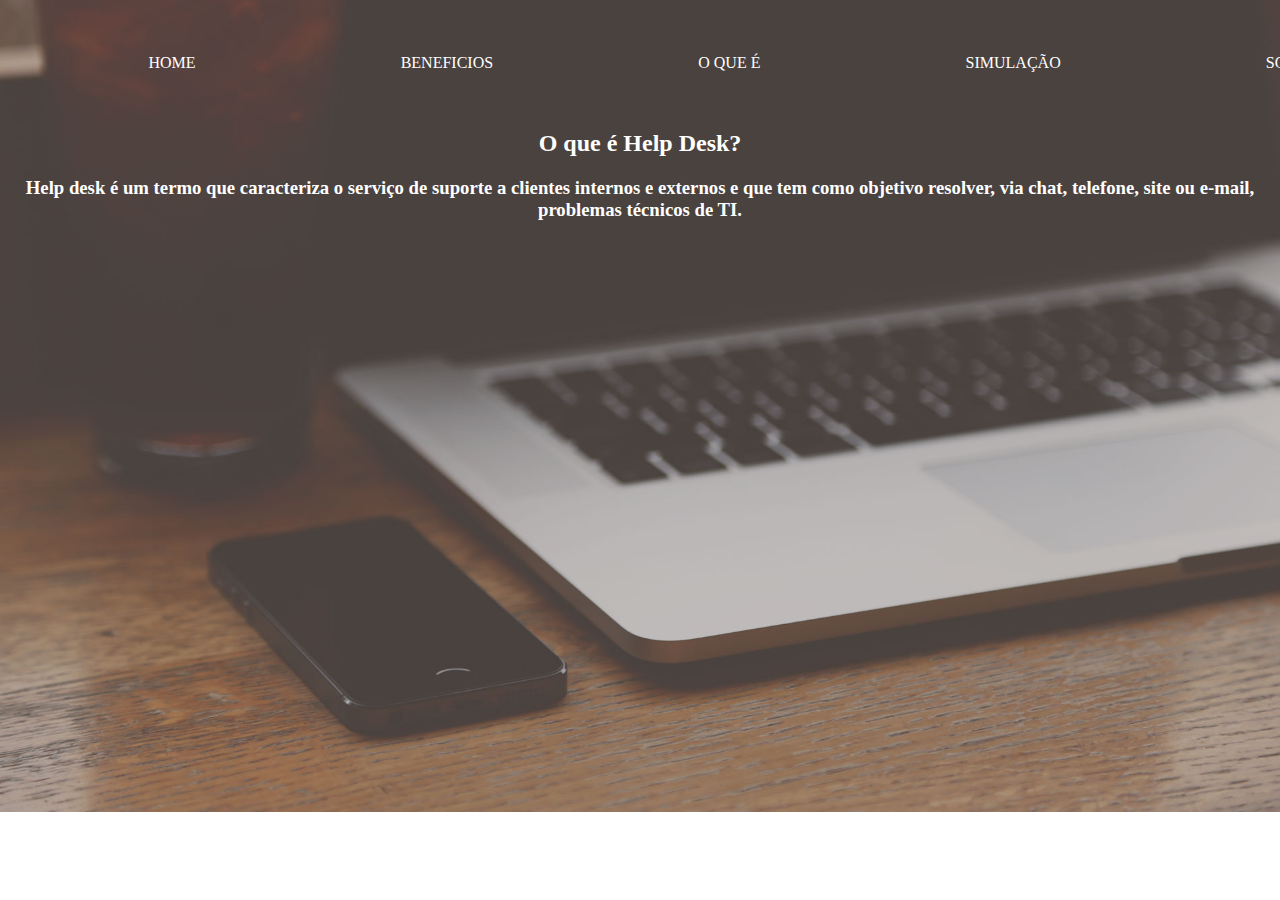
<file: about.html>
<!DOCTYPE html>
<html lang="en">
<head>
    <meta charset="UTF-8">
    <meta http-equiv="X-UA-Compatible" content="IE=edge">
    <meta name="viewport" content="width=device-width, initial-scale=1.0">
    <link href="style.css" rel="stylesheet">
    <title>HelpDesk</title>
</head>
<body class="Home">
    <audio controls autoplay>
    <source src="sound/touch.mpeg" type="audio/mpeg">
    Your browser does not support the audio element.
    </audio>

    <menu>        
        <li>
          <a class="Amenu" href="index.html">HOME</a>
        </li>
        <li>
          <a class="Amenu" href="beneficios.html">BENEFICIOS</a>
        </li>
        <li>
          <a class="Amenu" href="about.html">O QUE É</a>
        </li>
        <li>
          <a class="Amenu" href="simulado.html">SIMULAÇÃO</a>
        </li>
        <li>
          <a class="Amenu" href="team.html">SOBRE NÓS</a>
        </li>
    </menu>       


    <h2>O que é Help Desk?</h2>
    <h3>Help desk é um termo que caracteriza o serviço de suporte a clientes internos e 
        externos e que tem como objetivo resolver, via chat, telefone, site ou e-mail, problemas técnicos de TI.</h3>
    <iframe width="1150" height="520" src="https://www.youtube.com/embed/gMU5bngGQ1E" title="YouTube video player" frameborder="0" allow="accelerometer; autoplay; clipboard-write; encrypted-media; gyroscope; picture-in-picture" allowfullscreen></iframe>        </div>
</body>
</html>
</file>
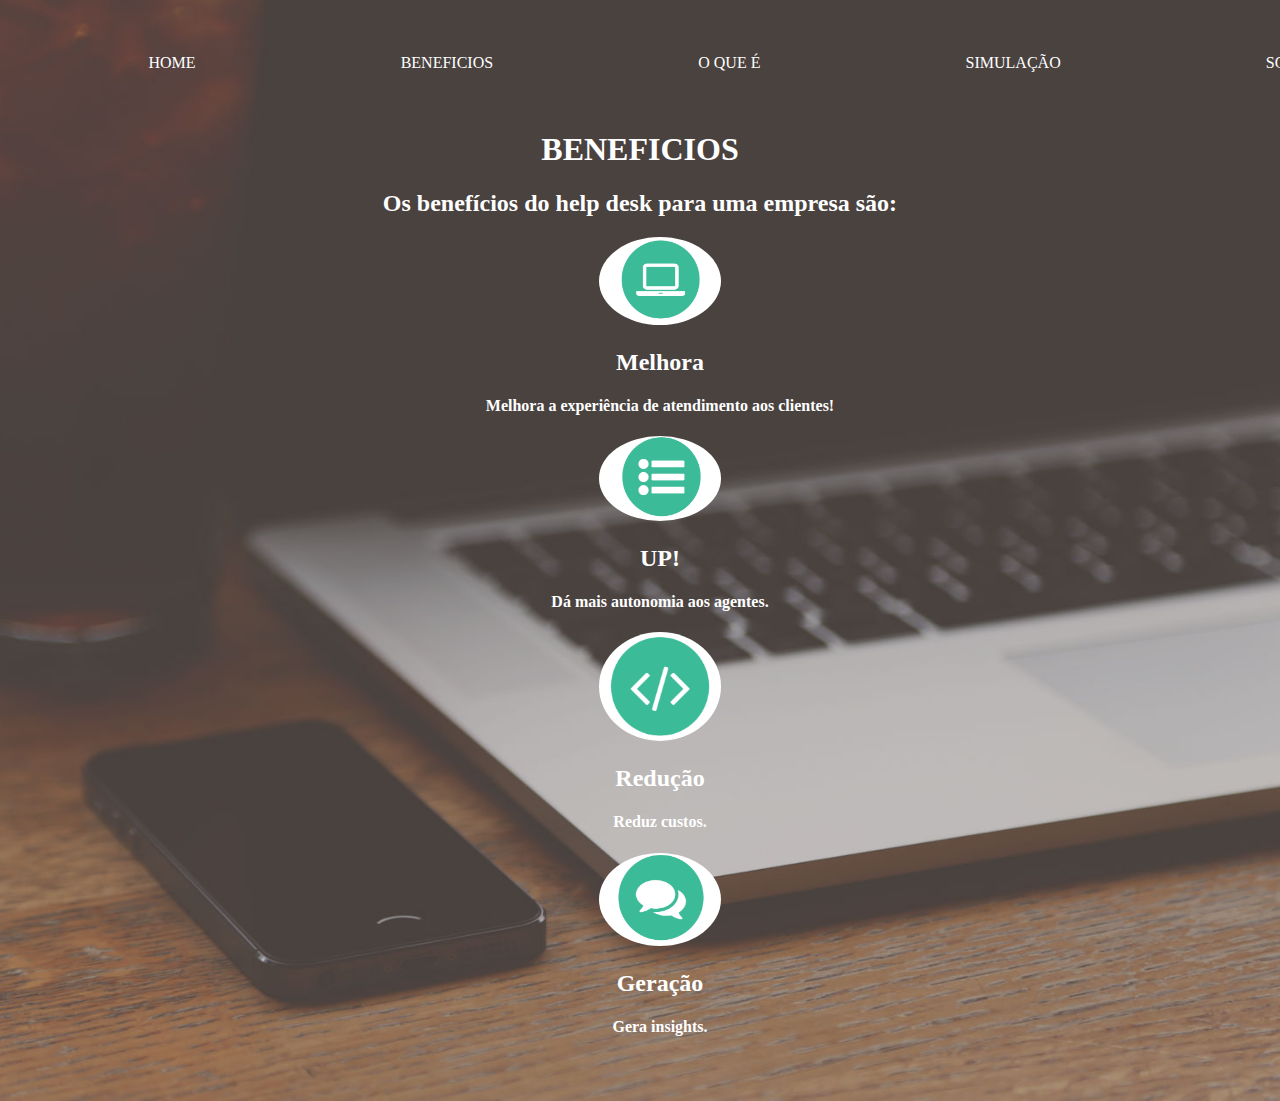
<file: beneficios.html>
<!DOCTYPE html>
<html lang="en">
<head>
    <meta charset="UTF-8">
    <meta http-equiv="X-UA-Compatible" content="IE=edge">
    <meta name="viewport" content="width=device-width, initial-scale=1.0">
    <link href="style.css" rel="stylesheet">
    <title>HelpDesk</title>
</head>
<body class="Home">
    <audio controls autoplay>
        <source src="sound/touch.mpeg" type="audio/mpeg">
      Your browser does not support the audio element.
      </audio>

    <menu>
        <li>
          <a class="Amenu" href="index.html">HOME</a>
        </li>
        <li>
            <a class="Abenef" href="beneficios.html">BENEFICIOS</a>
        </li>
        <li>
            <a class="Abenef" href="about.html">O QUE É</a>
        </li>
        <li>
            <a class="Abenef" href="simulado.html">SIMULAÇÃO</a>
        </li>
        <li>
            <a class="Abenef" href="team.html">SOBRE NÓS</a>
        </li>
    </menu>



    <h1>BENEFICIOS</h1>
    <h2>Os benefícios do help desk para uma empresa são:</h2>

    <table>
        <ul>
            <li>      
                <img src="img/test.png" alt="">
                <h2>Melhora</h2>
                <h4>Melhora a experiência de atendimento aos clientes!</h4>
            </li>
            <li>
                <img src="img/up.png" alt="">
                <h2>UP!</h2>
                <h4>Dá mais autonomia aos agentes.</h4>
            </li>
            <li>
                <img src="img/red.png" alt="">
                <h2>Redução</h2>
                <h4>Reduz custos.</h4>
            </li>
            <li> 
                <img src="img/ger.png" alt="">
                <h2>Geração</h2>
                <h4>Gera insights.</h4>
            </li>
        </ul>
    </table>    

    <br><br>


</body>
</html>
</file>
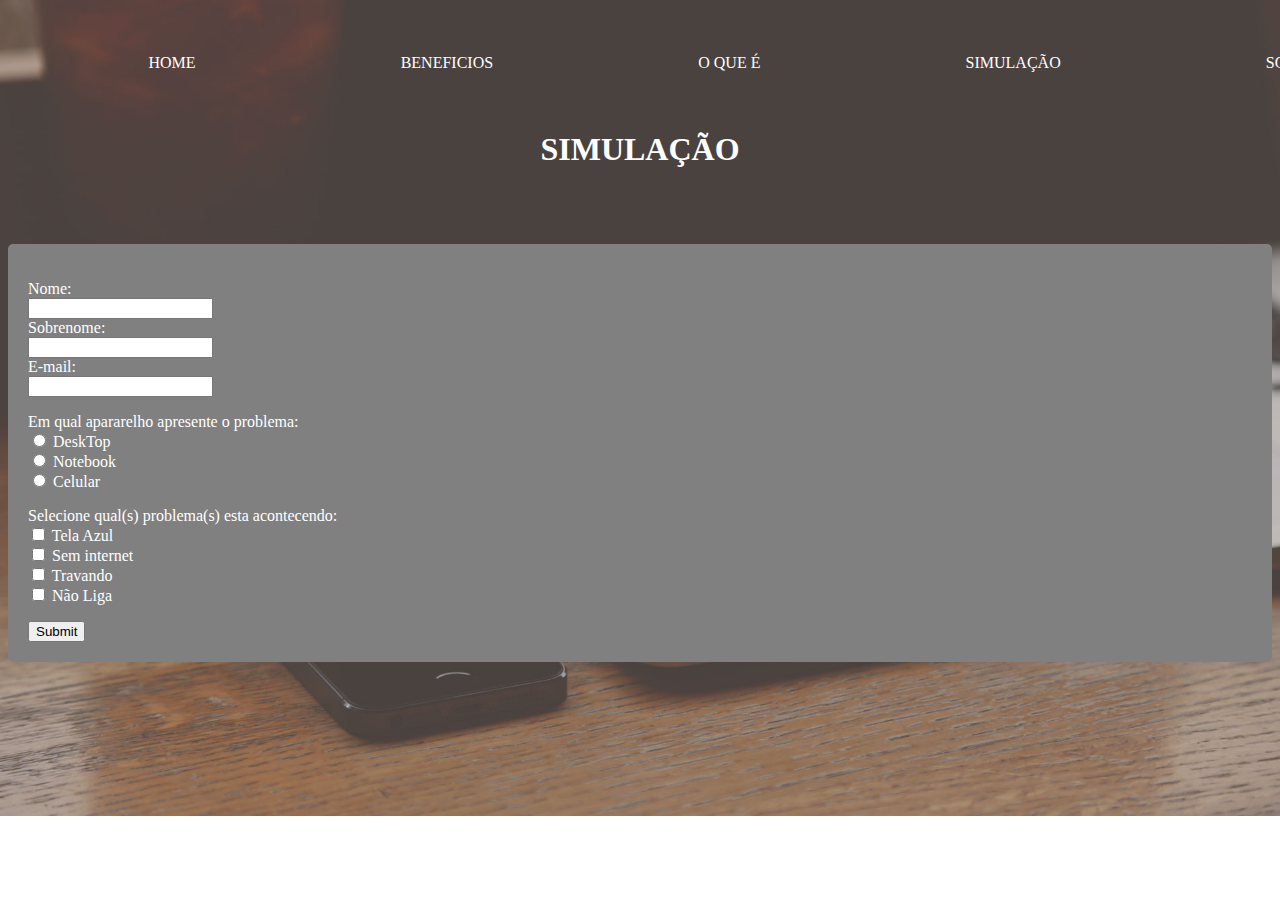
<file: simulado.html>
<!DOCTYPE html>
<html lang="en">
<head>
    <meta charset="UTF-8">
    <meta http-equiv="X-UA-Compatible" content="IE=edge">
    <meta name="viewport" content="width=device-width, initial-scale=1.0">
    <link href="style.css" rel="stylesheet">
    <title>HelpDesk</title>
</head>
<body class="Home">
  <audio controls autoplay>
  <source src="sound/touch.mpeg" type="audio/mpeg">
    Your browser does not support the audio element.
  </audio>

  <menu>        
      <li>
        <a class="Amenu" href="index.html">HOME</a>
      </li>
      <li>
        <a class="Amenu" href="beneficios.html">BENEFICIOS</a>
      </li>
      <li>
        <a class="Amenu" href="about.html">O QUE É</a>
      </li>
      <li>
        <a class="Amenu" href="simulado.html">SIMULAÇÃO</a>
      </li>
      <li>
        <a class="Amenu" href="team.html">SOBRE NÓS</a>
      </li>
  </menu>

  <h1>SIMULAÇÃO</h1>

  <br><br><br>

  <form class="formSimu" action="recebido.html">
    <p>
      <label for="fname">Nome:</label><br>
      <input type="text" id="fname" name="fname"><br>
      <label for="lname">Sobrenome:</label><br>
      <input type="text" id="lname" name="lname"><br>
      <label for="lname">E-mail:</label><br>
      <input type="text" id="lname" name="lname">
    </p>

    <p>
      <label for="lname">Em qual apararelho apresente o problema:</label><br>
      <input type="radio" id="DeskTop" name="DeskTop" value="DeskTop">
      <label for="DeskTop">DeskTop</label><br>
      <input type="radio" id="Notebook" name="Notebook" value="Notebook">
      <label for="Notebook">Notebook</label><br>
      <input type="radio" id="Celular" name="Celular" value="Celular">
      <label for="Celular">Celular</label>
    </p>

    <p>
      <label for="lname">Selecione qual(s) problema(s) esta acontecendo:</label><br>
      <input type="checkbox" id="telaAzul" name="telaAzul" value="telaAzul">
      <label for="vehicle1">Tela Azul</label><br>
      <input type="checkbox" id="semInternet" name="semInternet" value="semInternet">
      <label for="vehicle2">Sem internet</label><br>
      <input type="checkbox" id="travando" name="travando" value="travando">
      <label for="vehicle3">Travando</label><br>
      <input type="checkbox" id="naoLiga" name="naoLiga" value="naoLiga">
      <label for="vehicle3">Não Liga</label>
    </p>

    <input type="submit" value="Submit">
  </form>

  <br><br><br><br><br><br>

    
</body>
</html>
</file>
<file: style.css>
audio{
    display: none;
}

img	{
    width: 10%;
    border-radius: 50%;
}

/* MENU */

menu{
    display: flex;
    list-style: none;
    padding: 3%;
    width: 1410px;
}

li{
    flex-grow: 1;
    list-style: none;
    text-align: center;
}

/* HOME */

.Home{
    text-align: center;
    color: white;
    background-image: url("../img/header-bg.jpg");
    background-repeat: no-repeat;
    background-position: center center;
    background-size: cover;
}

.Amenu{
    width: 100%;
    color: white;
    text-decoration: none;
}

.Homeh2{
    text-transform: uppercase;
}

/* BENEFINIOS */

.Abenef{
    width: 100px;
    color: white;
    text-decoration: none;
}

.libnef{
    text-align: center;
}

.ulbenef{
    text-align: center;
}

.test{
    text-align: center;
}

/* FORMULARIO */

.formSimu{
    text-align: left;
    background-color: gray;
    border-radius: 5px;
    padding: 20px;
}
</file>
